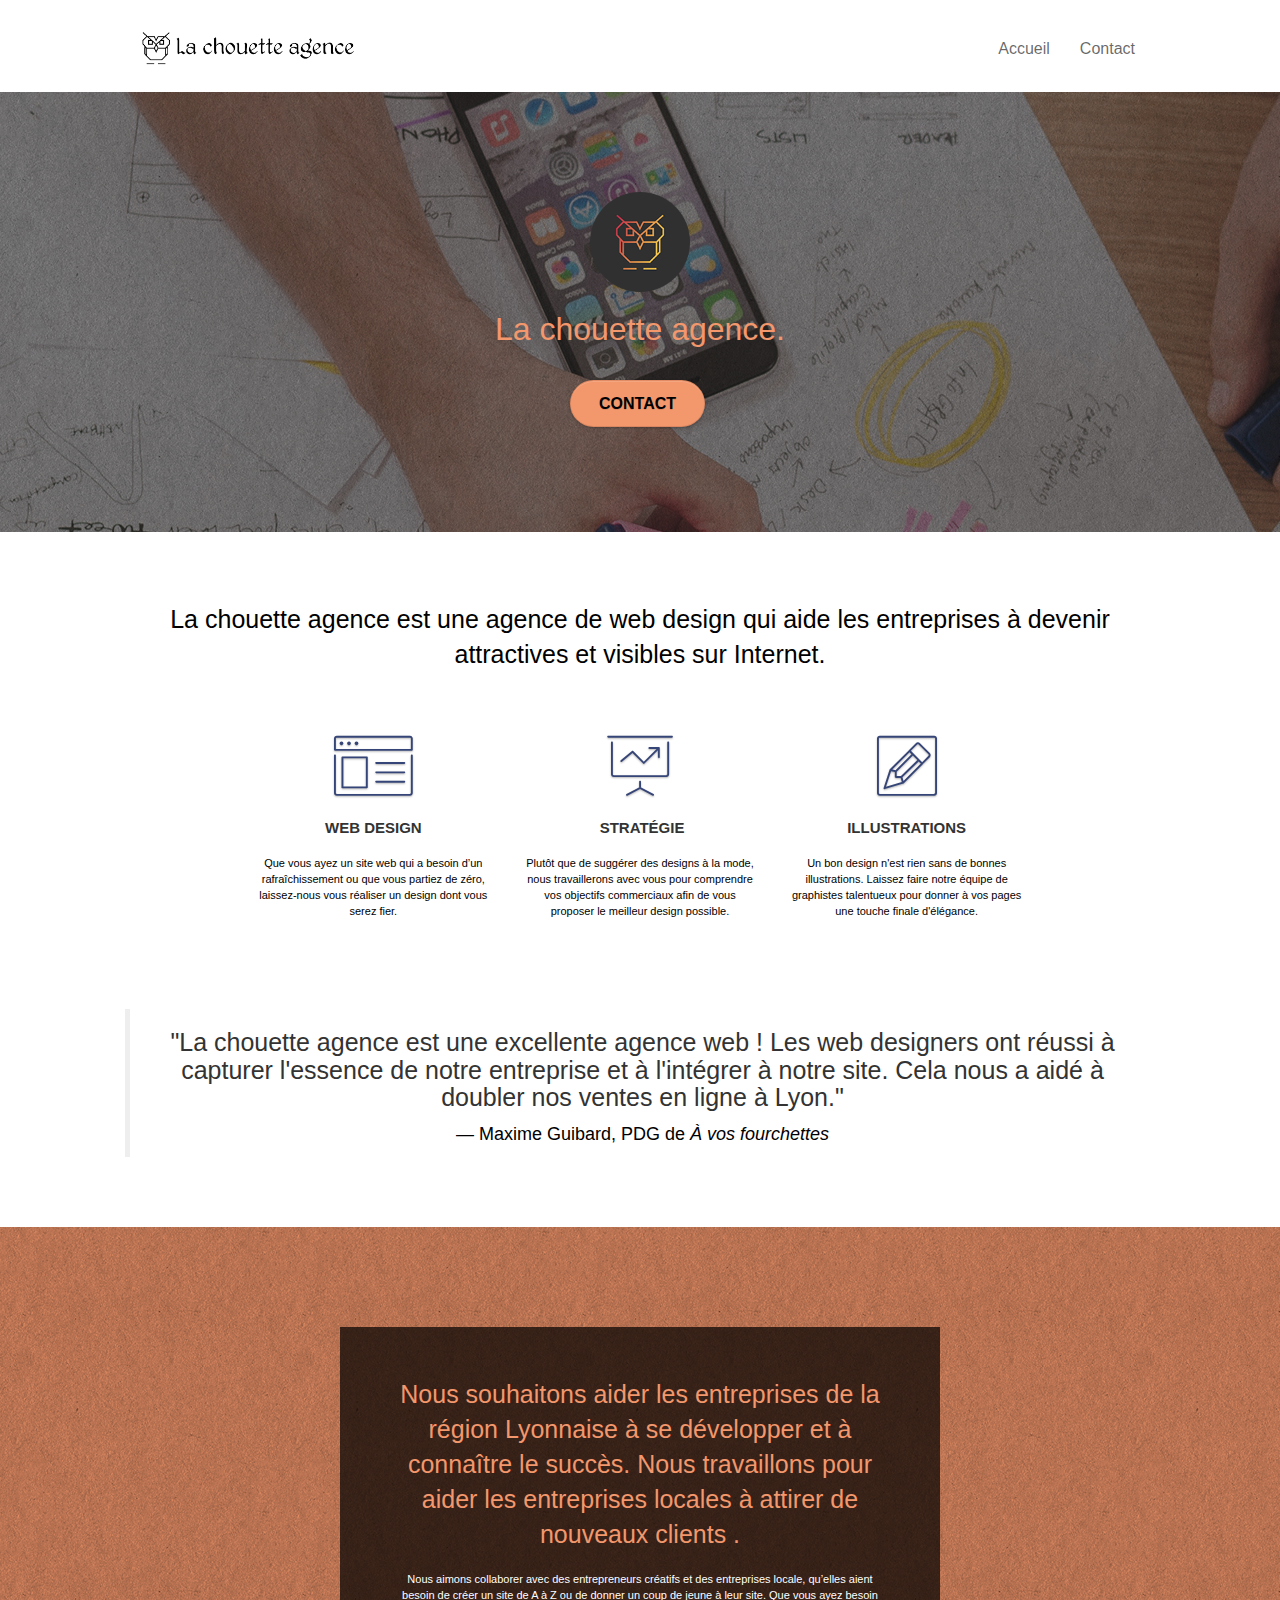
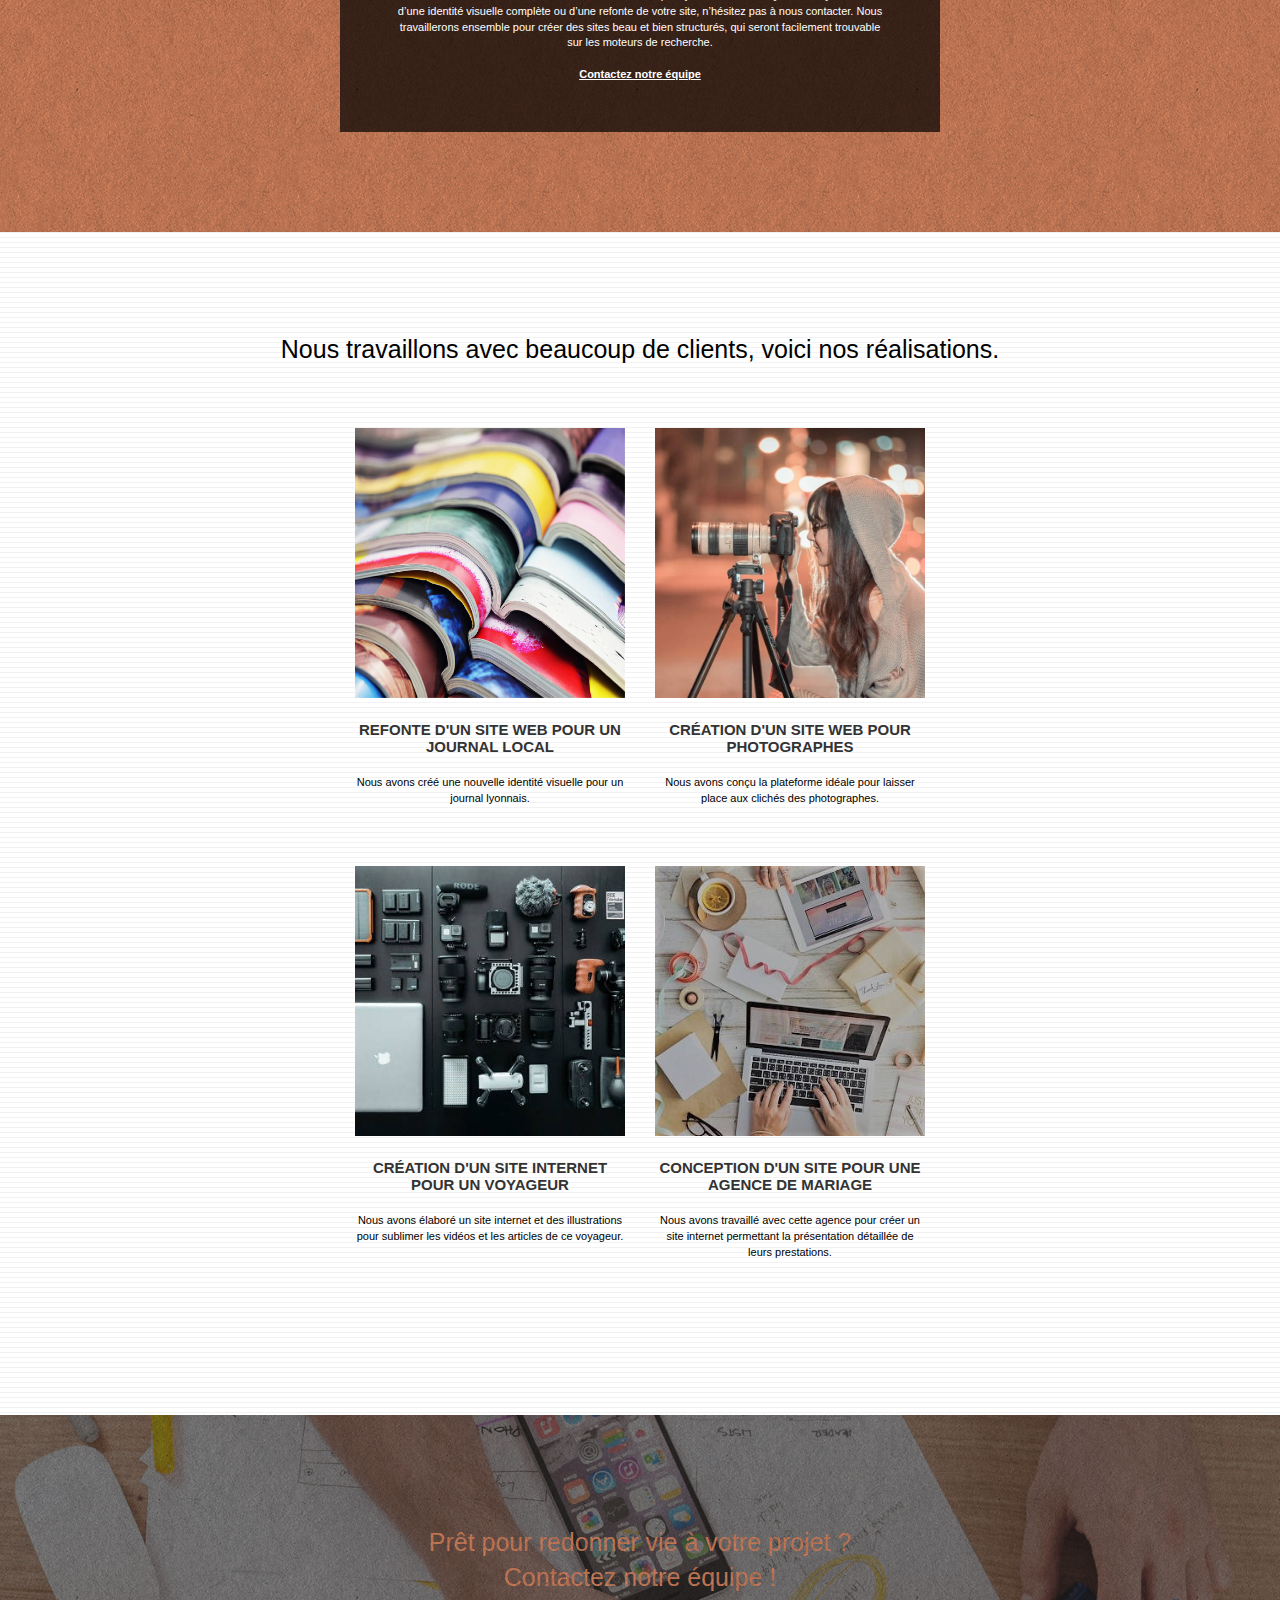
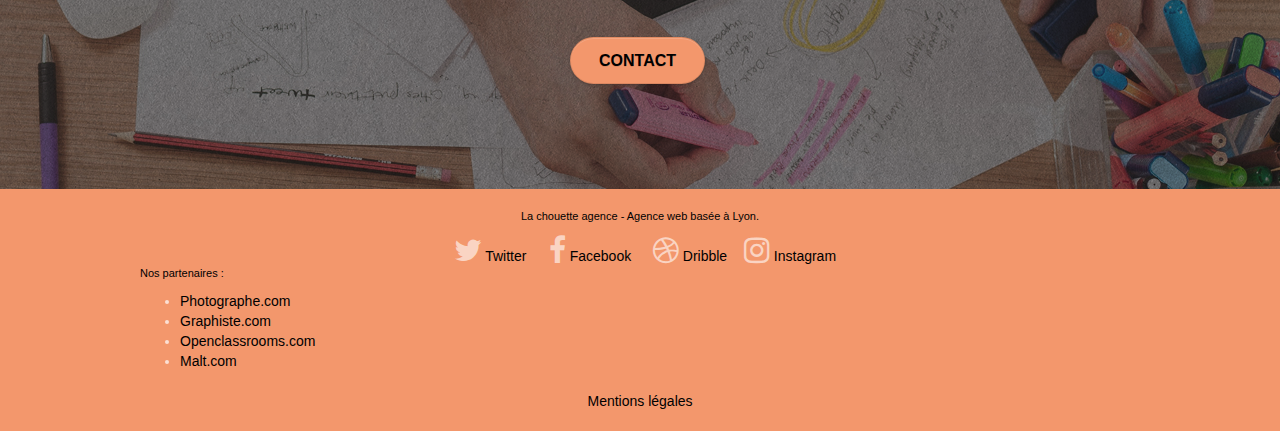
<file: index.html>
<!DOCTYPE html>
<html lang="fr">
<head>
    <meta charset="utf-8">

    <meta name="description" content="La chouette agence est une agence de web design et marketing B2B basée à Lyon.
     Explorons ensemble votre territoire de marque.">

    <meta name="viewport" content="width=device-width, initial-scale=1.0, viewport-fit=cover">

    <meta name="robots" content="index, follow">
    <meta name="google-site-verification" content="google5bad910926174891.html"/>


    <link rel="shortcut icon" type="image/png" href="favicon.jpg">
    <link rel="stylesheet" type="text/css" href="./css/bootstrap-min.css">
    <link rel="stylesheet" type="text/css" href="style-min.css">
    <link rel="stylesheet" type="text/css" href="./css/font-awesome-min.css">
    <link rel="stylesheet" type="text/css" href="./css/et-line-min.css">

    <script src="./js/jquery-2.1.0-min.js" defer></script>
    <script src="./js/bootstrap-min.js" defer></script>
    <script src="./js/blocs-min.js" defer></script>
    <script src="./js/jquery.touchSwipe-min.js" defer></script>
    <script src="./js/gmaps-min.js" defer></script>

    <title>La chouette agence, Entreprise web design Lyon</title>
</head>

<body>
<!-- Principal conteneur -->
<div class="page-container">

    <!-- bloc-Header -->
    <header class="bloc bgc-white l-bloc " id="bloc-0">
        <div class="container bloc-sm">

            <nav class="navbar row">
                <div class="navbar-header">
                    <a class="navbar-brand" tabindex="0" href="index.html"><img src="img/la-chouette-agence.png"
                                                                                alt="logo la chouette agence"
                                                                                height="40"/></a>
                    <button id="nav-toggle" type="button" class="ui-navbar-toggle navbar-toggle" data-toggle="collapse"
                            data-target=".navbar-1">
                        <span class="sr-only">Toggle navigation</span><span class="icon-bar"></span><span
                            class="icon-bar"></span><span class="icon-bar"></span>
                    </button>
                </div>
                <div class="collapse navbar-collapse navbar-1 special-dropdown-nav">
                    <ul class="site-navigation nav navbar-nav">
                        <li>
                            <a tabindex="0" href="index.html">Accueil</a>
                        </li>
                        <li>
                        </li>
                        <li>
                            <a tabindex="0" href="contact.html">Contact</a>
                        </li>
                    </ul>
                </div>
            </nav>
        </div>
    </header>
    <!-- bloc-Header END -->

    <!-- bloc-1-presentation -->
    <section class="bloc bgc-dark-slate-blue bg-banniere d-bloc bg-t-edge bloc-bg-texture texture-paper b-parallax"
             id="bloc-1-hero">
        <div class="container bloc-lg">
            <div class="row tight-width-whitespace">
                <div class="col-sm-12">
                    <img src="img/logo.png" class="center-block image-resize-mode" width="100"
                         alt="La chouette agence, agence web paris, création logo paris"/>
                    <h1 class="text-center hero-bloc-text color-primary">
                        La chouette agence.
                    </h1>
                    <div class="text-center">
                        <a tabindex="0" href="contact.html"
                           class="btn btn-lg btn-clean btn-rd cta-hero btn-atomic-tangerine"
                           id="cta-hero">Contact</a>
                    </div>
                </div>
            </div>
        </div>
    </section>
    <!-- bloc-1-presentation END -->

    <!-- bloc-2-services -->
    <article class="bloc bgc-white l-bloc" id="bloc-2-services">
        <div class="container bloc-md">
            <article class="row">
                <div class="col-sm-12 text-center padd">
                    <h2>La chouette agence est une agence de web design qui aide les entreprises à devenir attractives
                        et visibles sur Internet.</h2>
                </div>
            </article>
            <article class="row voffset-lg med-width-whitespace">
                <div class="col-sm-4">
                    <div class="text-center">
                        <span class="et-icon-browser sm-shadow icon-dark-slate-blue icons icon-lg"></span>
                    </div>
                    <h3 class="mg-md text-center">
                        Web design
                    </h3>
                    <p class="text-center ">
                        Que vous ayez un site web qui a besoin d&rsquo;un rafraîchissement ou que vous partiez de zéro,
                        laissez-nous vous réaliser un design dont vous serez fier.
                    </p>
                </div>
                <div class="col-sm-4">
                    <div class="text-center">
                        <span class="et-icon-presentation sm-shadow icon-dark-slate-blue icons icon-lg"></span>
                    </div>
                    <h3 class="mg-md text-center">
                        &nbsp;Stratégie
                    </h3>
                    <p class="text-center ">
                        Plutôt que de suggérer des designs à la mode, nous travaillerons avec vous pour comprendre vos
                        objectifs commerciaux afin de vous proposer le meilleur design possible.<br>
                    </p>
                </div>
                <div class="col-sm-4">
                    <div class="text-center">
                        <span class="et-icon-edit sm-shadow icon-dark-slate-blue icons icon-lg"></span>
                    </div>
                    <h3 class="mg-md text-center">
                        Illustrations
                    </h3>
                    <p class="text-center ">
                        Un bon design n'est rien sans de bonnes illustrations. Laissez faire notre équipe de graphistes
                        talentueux pour donner à vos pages une touche finale d'élégance.
                    </p>
                </div>
            </article>
            <article class="row voffset-lg voffset">
                <blockquote class="blockquote text-center">
                    <h4 class="mb-0 citation">"La chouette agence est une excellente agence web ! Les web designers ont
                        réussi à capturer l'essence de notre entreprise et à l'intégrer à notre site. Cela nous a aidé à
                        doubler nos ventes en ligne à Lyon."</h4>
                    <footer class="blockquote-footer citation__footer">Maxime Guibard, PDG de <cite
                            title="Source Title">À vos fourchettes</cite></footer>
                </blockquote>
            </article>
        </div>
    </article>
    <!-- bloc-2-services END -->

    <!-- bloc-3-what-i-do -->
    <section class="bloc tc-white bgc-atomic-tangerine bg-presentation d-bloc bloc-bg-texture texture-paper b-parallax"
             id="bloc-3-what-i-do">
        <div class="container bloc-lg">
            <div class="row tight-width-whitespace black-background">
                <div class="col-sm-12">
                    <h2 class="mg-md text-center color-primary">
                        Nous souhaitons aider les entreprises de la région Lyonnaise à se développer et à connaître le
                        succès. Nous travaillons pour aider les entreprises locales à attirer de nouveaux clients .<br>
                    </h2>
                    <aside>
                        <p class="text-center white">
                            Nous aimons collaborer avec des entrepreneurs créatifs et des entreprises locale, qu’elles
                            aient
                            besoin de créer un site de A à Z ou de donner un coup de jeune à leur site. Que vous ayez
                            besoin
                            d’une identité visuelle complète ou d’une refonte de votre site, n’hésitez pas à nous
                            contacter.
                            Nous travaillerons ensemble pour créer des sites beau et bien structurés, qui seront
                            facilement
                            trouvable sur les moteurs de recherche. <br><br><a tabindex="0" class="ltc-white bold-link"
                                                                               href="contact.html">Contactez notre
                            équipe</a><br>
                        </p>
                    </aside>
                </div>
            </div>
        </div>
    </section>
    <!-- bloc-3-what-i-do END -->

    <!-- bloc-4-portfolio -->
    <main class="bloc bgc-white bg-lines-h2-bg bg-repeat l-bloc" id="bloc-4-portfolio">
        <div class="container bloc-lg">
            <article class="row">
                <div class="col-sm-12 text-center">
                    <p class="citation">Nous travaillons avec beaucoup de clients, voici nos réalisations.</p>
                </div>
            </article>
            <article class="row tight-width-whitespace portfolio-row">
                <div class="col-sm-6">
                    <a tabindex="0" href="#" data-lightbox="img/1.jpg" data-gallery-id="gallery-1"
                       data-caption="Refonte d'un site web pour un journal local" data-frame="snapshot-lb"><img
                            src="img/1.jpg"
                            alt="magasine empiler"
                            class="img-responsive portfolio-thumb"/></a>
                    <h3 class="mg-md text-center">
                        Refonte d'un site web pour un journal local
                    </h3>
                    <p class="text-center">
                        Nous avons créé une nouvelle identité visuelle pour un journal lyonnais.
                    </p>
                </div>
                <div class="col-sm-6">
                    <a tabindex="0" href="#" data-lightbox="img/2.jpg" data-gallery-id="gallery-1"
                       data-caption="Création d'un site web pour photographes" data-frame="snapshot-lb"><img
                            src="img/2.jpg" class="img-responsive portfolio-thumb"
                            alt="un photographe pris de profil"/></a>
                    <h3 class="mg-md text-center">
                        Création d'un site web pour photographes
                    </h3>
                    <p class="text-center">
                        Nous avons conçu la plateforme idéale pour laisser place aux clichés des photographes.
                    </p>
                </div>
            </article>
            <article class="row tight-width-whitespace portfolio-row">
                <div class="col-sm-6">
                    <a tabindex="0" href="#" data-lightbox="img/3.jpg" data-gallery-id="gallery-1"
                       data-caption="Création d'un site internet pour un voyageur" data-frame="snapshot-lb"><img
                            src="img/3.jpg" class="img-responsive portfolio-thumb"
                            alt="un kit de materiel electronique"/></a>
                    <h3 class="mg-md text-center">
                        Création d'un site internet pour un voyageur
                    </h3>
                    <p class="text-center">
                        Nous avons élaboré un site internet et des illustrations pour sublimer les vidéos et les
                        articles de ce voyageur.
                    </p>
                </div>
                <div class="col-sm-6">
                    <a tabindex="0" href="#" data-lightbox="img/4.jpg" data-gallery-id="gallery-1"
                       data-caption="Conception d'un site pour une agence de mariage" data-frame="snapshot-lb"><img
                            src="img/4.jpg" class="img-responsive portfolio-thumb"
                            alt="photo d'un bureau mal rangé pris en hauteur"/></a>
                    <h3 class="mg-md text-center">
                        Conception d'un site pour une agence de mariage
                    </h3>
                    <p class="text-center">
                        Nous avons travaillé avec cette agence pour créer un site internet permettant la présentation
                        détaillée de leurs prestations.
                    </p>
                </div>
            </article>
        </div>
    </main>
    <!-- bloc-4-portfolio END -->

    <!-- bloc-5-cta -->
    <section class="bloc bgc-dark-slate-blue bg-banniere d-bloc bloc-bg-texture texture-paper" id="bloc-5-cta">
        <div class="container bloc-lg">
            <div class="row">
                <h2 class="mg-md text-center color-primary">
                    Prêt pour redonner vie à votre projet ?<br>Contactez notre équipe !
                </h2>
                <div class="col-sm-12 text-center">
                    <a tabindex="0" href="contact.html"
                       class="btn btn-atomic-tangerine btn-clean btn-rd btn-lg cta-hero">Contact</a>
                </div>
            </div>
        </div>
    </section>
    <!-- bloc-5-cta END -->

    <!-- Footer - bloc-8 -->
    <footer class="bloc bgc-atomic-tangerine d-bloc" id="bloc-8">
        <div class="container bloc-sm">
            <div class="row">
                <div class="col-sm-12">
                    <p class="text-center black">
                        La chouette agence - Agence web basée à Lyon.<br>
                    </p>
                    <div class="row row-no-gutters social">
                        <div class="col-sm-3">
                            <div class="text-center">
                                <a class="social" href="twitter.com"><span class="fa fa-twitter icon-md"></span> Twitter</a>
                            </div>
                        </div>
                        <div class="col-sm-3">
                            <div class="text-center">
                                <a class="social" href="facebook.com"><span class="fa fa-facebook icon-md"></span>
                                    Facebook</a>
                            </div>
                        </div>
                        <div class="col-sm-3">
                            <div class="text-center">
                                <a class="social" href="dribbble.com"><span class="fa fa-dribbble icon-md"></span>
                                    Dribble</a>
                            </div>
                        </div>
                        <div class="col-sm-3">
                            <div class="text-center">
                                <a class="social" href="instagram.com"><span class="fa fa-instagram icon-md"></span>
                                    Instagram</a>
                            </div>
                        </div>

                    </div>
                    <div class="row">
                        <div class="col-sm-4">
                            <p>Nos partenaires :</p>
                            <ul>
                                <li><a href="photographe.com">Photographe.com</a></li>
                                <li><a href="graphiste.com">Graphiste.com</a></li>
                                <li><a href="openclassrooms.com">Openclassrooms.com</a></li>
                                <li><a href="malt.com">Malt.com</a></li>
                            </ul>
                        </div>
                    </div>
                    <div class="col-md-12 mentions">
                        <a href="mentions.html">Mentions légales</a>
                    </div>
                </div>
            </div>
        </div>
    </footer>
    <!-- Footer - bloc-8 END -->

    <!-- Footer - bloc-8 END -->
    <!-- ScrollToTop Button -->
    <a class="bloc-button btn btn-d scrollToTop" onclick="scrollToTarget('1')"><span
            class="fa fa-chevron-up"></span></a>
    <!-- ScrollToTop Button END-->

</div>
<!-- Principal conteneur END -->
</body>
</html>
</file>
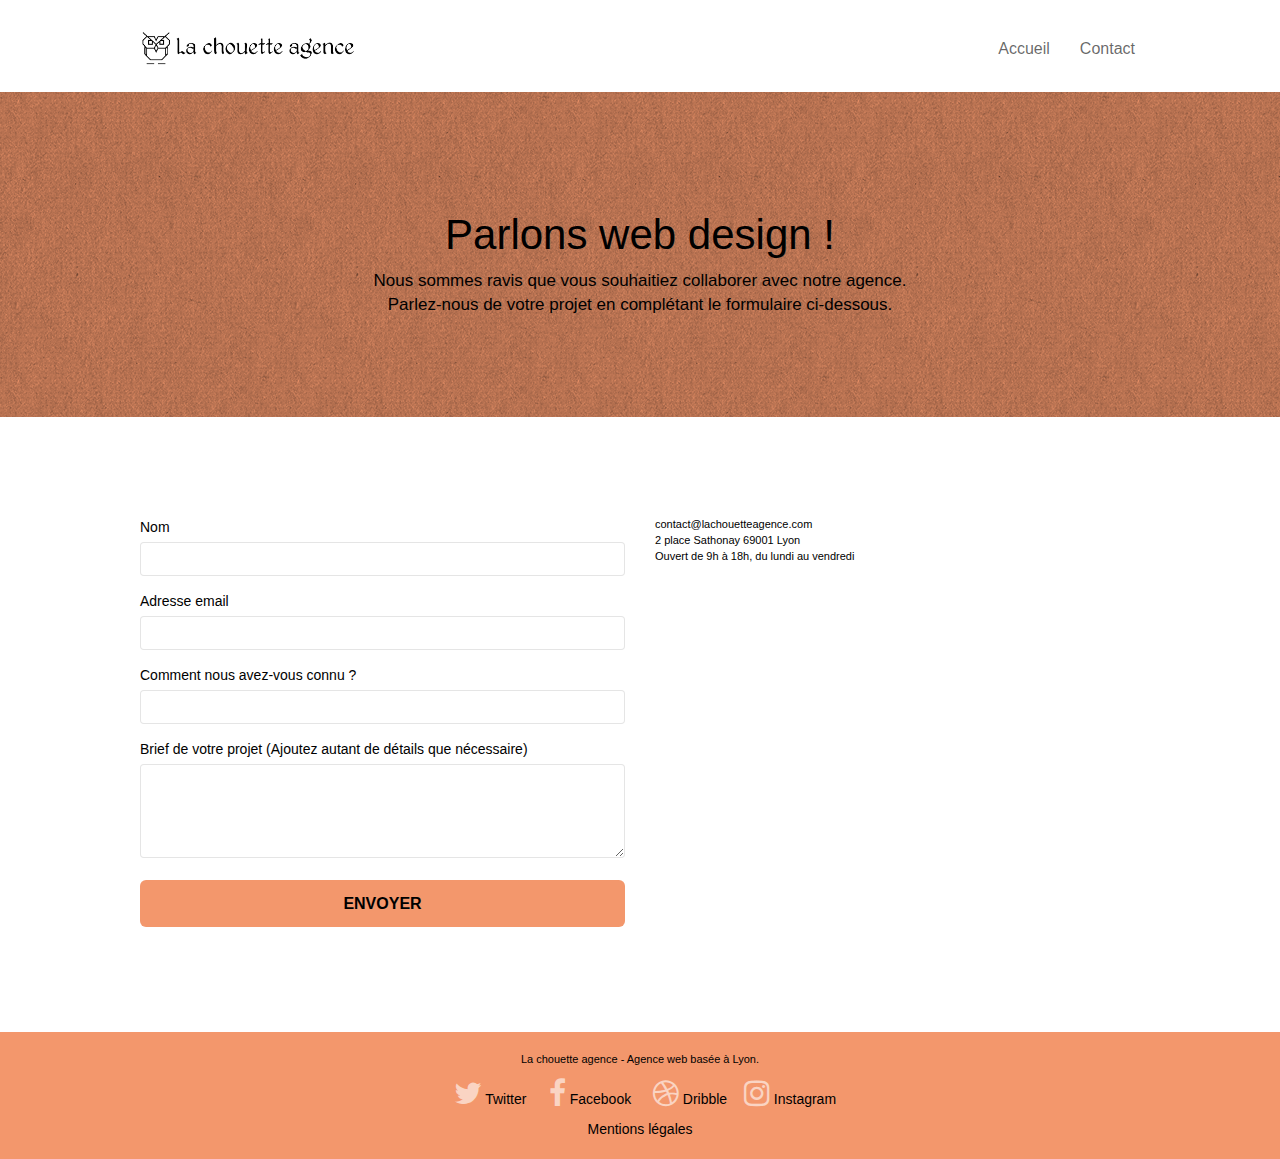
<file: contact.html>
<!DOCTYPE html>
<html lang="fr">
<head>
    <meta charset="utf-8">
    <meta name="description" content="La chouette agence, Entreprise webdesign Lyon">
    <meta name="viewport" content="width=device-width, initial-scale=1.0, viewport-fit=cover">
    <meta name="robots" content="index, follow">

    <link rel="shortcut icon" type="image/png" href="favicon.jpg">
    <link rel="stylesheet" type="text/css" href="./css/bootstrap-min.css">
    <link rel="stylesheet" type="text/css" href="style-min.css">
    <link rel="stylesheet" type="text/css" href="./css/font-awesome-min.css">
    <link rel="stylesheet" type="text/css" href="./css/et-line-min.css">

    <script src="./js/jquery-2.1.0-min.js" defer></script>
    <script src="./js/bootstrap-min.js" defer></script>
    <script src="./js/blocs-min.js" defer></script>
    <script src="./js/jquery.touchSwipe-min.js" defer></script>
    <script src="./js/gmaps-min.js" defer></script>

    <title>La chouette agence, Contact, Entreprise webdesign Lyon</title>


    <!-- Analytics -->

    <!-- Analytics END -->

</head>
<body>
<!-- Principal conteneur -->
<div class="page-container">

    <!-- bloc-0 -->
    <header class="bloc bgc-white l-bloc " id="bloc-0">
        <div class="container bloc-sm">
            <nav class="navbar row">
                <div class="navbar-header">
                    <a class="navbar-brand" href="index.html"><img src="img/la-chouette-agence.png"
                                                                   alt="atlanta web design logo" height="40"/></a>
                    <button id="nav-toggle" type="button" class="ui-navbar-toggle navbar-toggle" data-toggle="collapse"
                            data-target=".navbar-1">
                        <span class="sr-only">Toggle navigation</span><span class="icon-bar"></span><span
                            class="icon-bar"></span><span class="icon-bar"></span>
                    </button>
                </div>
                <div class="collapse navbar-collapse navbar-1 special-dropdown-nav">
                    <ul class="site-navigation nav navbar-nav">
                        <li>
                            <a href="index.html">Accueil</a>
                        </li>
                        <li>
                        </li>
                        <li>
                            <a href="contact.html">Contact</a>
                        </li>
                    </ul>
                </div>
            </nav>
        </div>
    </header>
    <!-- bloc-0 END -->

    <!-- bloc-6 -->
    <section class="bloc bg-dots-bg bg-repeat bgc-atomic-tangerine d-bloc bloc-bg-texture texture-paper" id="bloc-6">
        <div class="container bloc-lg">
            <div class="row">
                <div class="col-sm-12">
                    <h1 class="text-center hero-bloc-text tc-white">
                        Parlons web design !
                    </h1>
                    <p class="text-center mg-lg tc-white tight-width-whitespace size">
                        Nous sommes ravis que vous souhaitiez collaborer avec notre agence.<br>
                        Parlez-nous de votre projet en complétant le formulaire ci-dessous.
                    </p>
                </div>
            </div>
        </div>
    </section>
    <!-- bloc-6 END -->

    <!-- bloc-7 -->
    <main class="bloc bgc-white l-bloc" id="bloc-7">
        <div class="container bloc-lg">
            <article class="row">
                <div class="col-sm-6">
                    <form id="form_1" novalidate success-msg="Your message has been sent."
                          fail-msg="Sorry it seems that our mail server is not responding, Sorry for the inconvenience!">
                        <div class="form-group">
                            <label>
                                Nom
                            </label>
                            <input id="name" class="form-control" required/>
                        </div>
                        <div class="form-group">
                            <label>
                                Adresse email
                            </label>
                            <input id="email" class="form-control" type="email" required/>
                        </div>
                        <div class="form-group">
                            <label>
                                Comment nous avez-vous connu ?
                            </label>
                            <input class="form-control" type="email" required id="input_504"/>
                        </div>
                        <div class="form-group">
                            <label>
                                Brief de votre projet (Ajoutez autant de détails que nécessaire)<br>
                            </label><textarea id="message" class="form-control" rows="4" cols="50" required></textarea>
                        </div>
                        <button class="bloc-button btn btn-lg btn-block cta-hero btn-atomic-tangerine" type="submit">
                            Envoyer
                        </button>
                    </form>
                </div>
                <div class="col-sm-6">
                    <p>
                        contact@lachouetteagence.com<br>2 place Sathonay 69001 Lyon<br>Ouvert de 9h à 18h, du lundi au
                        vendredi<br>
                    </p>
                </div>
            </article>
        </div>
    </main>
    <!-- bloc-7 END -->

    <!-- ScrollToTop Button -->
    <a class="bloc-button btn btn-d scrollToTop" onclick="scrollToTarget('1')"><span
            class="fa fa-chevron-up"></span></a>
    <!-- ScrollToTop Button END-->

    <!-- Footer - bloc-8 -->
    <footer class="bloc bgc-atomic-tangerine d-bloc" id="bloc-8">
        <div class="container bloc-sm">
            <div class="row">
                <div class="col-sm-12">
                    <p class="text-center black">
                        La chouette agence - Agence web basée à Lyon.<br>
                    </p>
                    <div class="row row-no-gutters social">
                        <div class="col-sm-3">
                            <div class="text-center">
                                <a class="social" href="twitter.com"><span class="fa fa-twitter icon-md"></span> Twitter</a>
                            </div>
                        </div>
                        <div class="col-sm-3">
                            <div class="text-center">
                                <a class="social" href="facebook.com"><span class="fa fa-facebook icon-md"></span>
                                    Facebook</a>
                            </div>
                        </div>
                        <div class="col-sm-3">
                            <div class="text-center">
                                <a class="social" href="dribbble.com"><span class="fa fa-dribbble icon-md"></span>
                                    Dribble</a>
                            </div>
                        </div>
                        <div class="col-sm-3">
                            <div class="text-center">
                                <a class="social" href="instagram.com"><span class="fa fa-instagram icon-md"></span>
                                    Instagram</a>
                            </div>
                        </div>
                    </div>
                    <div class="col-md-12 mentions">
                        <a href="mentions.html">Mentions légales</a>
                    </div>
                </div>
            </div>
        </div>
</footer>
<!-- Footer - bloc-8 END -->


</div>
<!-- Principal conteneur END -->


</body>
</html>
</file>
<file: style-min.css>
body{margin:0;padding:0;background:#FFF;overflow-x:hidden;-webkit-font-smoothing:antialiased;-moz-osx-font-smoothing:grayscale}a,button{transition:all .3s ease-in-out;outline:none!important}.color-primary{color:#f3976c}a:hover{text-decoration:none;cursor:pointer}#page-loading-blocs-notifaction{position:fixed;top:0;bottom:0;width:100%;z-index:100000;background:#fff url("img/pageload-spinner.gif") no-repeat center center}.bloc{width:100%;clear:both;background:50% 50% no-repeat;padding:0 50px;-webkit-background-size:cover;-moz-background-size:cover;-o-background-size:cover;background-size:cover;position:relative}.bloc .container{padding-left:0;padding-right:0}.bloc-lg{padding:100px 50px}.bloc-md{padding:50px}.bloc-sm{padding:20px 50px}.bg-center,.bg-l-edge,.bg-r-edge,.bg-t-edge,.bg-b-edge,.bg-tl-edge,.bg-bl-edge,.bg-tr-edge,.bg-br-edge,.bg-repeat{-webkit-background-size:auto!important;-moz-background-size:auto!important;-o-background-size:auto!important;background-size:auto!important}.bg-repeat{background:repeat}.bg-t-edge{background:top no-repeat}.bloc-bg-texture::before{content:"";background-size:2px 2px;position:absolute;top:0;bottom:0;left:0;right:0}.texture-paper::before{background:url("img/texture-paper.png");background-size:280px 280px}.citation{font-size:2.5rem}.citation__footer{font-size:1.8rem;color:#000}.padd{margin-bottom:30px}.b-parallax{background-attachment:fixed}.d-bloc{color:rgba(255,255,255,.7)}.d-bloc button:hover{color:rgba(255,255,255,.9)}.d-bloc .icon-round,.d-bloc .icon-square,.d-bloc .icon-rounded,.d-bloc .icon-semi-rounded-a,.d-bloc .icon-semi-rounded-b{border-color:rgba(255,255,255,.9)}.d-bloc .divider-h span{border-color:rgba(255,255,255,.2)}.d-bloc .a-btn,.d-bloc .navbar a,.d-bloc .navbar-brand,.d-bloc a .icon-sm,.d-bloc a .icon-md,.d-bloc a .icon-lg,.d-bloc a .icon-xl,.d-bloc h1 a,.d-bloc h2 a,.d-bloc h3 a,.d-bloc h4 a,.d-bloc h5 a,.d-bloc h6 a,.d-bloc p a{color:rgba(255,255,255,.6)}.d-bloc .a-btn:hover,.d-bloc .navbar a:hover,.d-bloc .navbar-brand:hover,.d-bloc a:hover .icon-sm,.d-bloc a:hover .icon-md,.d-bloc a:hover .icon-lg,.d-bloc a:hover .icon-xl,.d-bloc h1 a:hover,.d-bloc h2 a:hover,.d-bloc h3 a:hover,.d-bloc h4 a:hover,.d-bloc h5 a:hover,.d-bloc h6 a:hover,.d-bloc p a:hover{color:rgba(255,255,255,1)}.d-bloc .navbar-toggle .icon-bar{background:rgba(255,255,255,1)}.d-bloc .btn-wire,.d-bloc .btn-wire:hover{color:rgba(255,255,255,1);border-color:rgba(255,255,255,1)}.d-bloc .panel{color:rgba(0,0,0,.5)}.d-bloc .panel button:hover{color:rgba(0,0,0,.7)}.d-bloc .panel icon{border-color:rgba(0,0,0,.7)}.d-bloc .panel .divider-h span{border-color:rgba(0,0,0,.1)}.d-bloc .panel .a-btn{color:rgba(0,0,0,.6)}.d-bloc .panel .a-btn:hover{color:rgba(0,0,0,1)}.d-bloc .panel .btn-wire,.d-bloc .panel .btn-wire:hover{color:rgba(0,0,0,.7);border-color:rgba(0,0,0,.3)}.d-bloc .panel,.l-bloc{color:rgba(0,0,0,.5)}.d-bloc .panel button:hover,.l-bloc button:hover{color:rgba(0,0,0,.7)}.l-bloc .icon-round,.l-bloc .icon-square,.l-bloc .icon-rounded,.l-bloc .icon-semi-rounded-a,.l-bloc .icon-semi-rounded-b{border-color:rgba(0,0,0,.7)}.d-bloc .panel .divider-h span,.l-bloc .divider-h span{border-color:rgba(0,0,0,.1)}.d-bloc .panel .a-btn,.l-bloc .a-btn,.l-bloc .navbar a,.l-bloc .navbar-brand,.l-bloc a .icon-sm,.l-bloc a .icon-md,.l-bloc a .icon-lg,.l-bloc a .icon-xl,.l-bloc h1 a,.l-bloc h2 a,.l-bloc h3 a,.l-bloc h4 a,.l-bloc h5 a,.l-bloc h6 a,.l-bloc p a{color:rgba(0,0,0,.6)}.d-bloc .panel .a-btn:hover,.l-bloc .a-btn:hover,.l-bloc .navbar a:hover,.l-bloc .navbar-brand:hover,.l-bloc a:hover .icon-sm,.l-bloc a:hover .icon-md,.l-bloc a:hover .icon-lg,.l-bloc a:hover .icon-xl,.l-bloc h1 a:hover,.l-bloc h2 a:hover,.l-bloc h3 a:hover,.l-bloc h4 a:hover,.l-bloc h5 a:hover,.l-bloc h6 a:hover,.l-bloc p a:hover{color:rgba(0,0,0,1)}.l-bloc .navbar-toggle .icon-bar{color:rgba(0,0,0,.6)}.d-bloc .panel .btn-wire,.d-bloc .panel .btn-wire:hover,.l-bloc .btn-wire,.l-bloc .btn-wire:hover{color:rgba(0,0,0,.7);border-color:rgba(0,0,0,.3)}.voffset{margin-top:30px}.voffset-lg{margin-top:80px}.row-no-gutters{margin-right:0;margin-left:0}.row.row-no-gutters>[class^="col-"],.row.row-no-gutters>[class*=" col-"]{padding-right:0;padding-left:0}#bloc-1-hero h1{font-size:32px}.navbar{margin-bottom:0;z-index:1}.navbar-brand{height:auto;padding:3px 15px;font-size:25px;font-weight:normal;font-weight:600;line-height:44px}.navbar-brand img{max-height:200px;margin:0 5px 0 0;display:inline}.navbar-brand img[src$=svg]{min-width:100px}.nav-center .navbar-brand img{margin:0}.navbar .nav{padding-top:2px;margin-right:-16px;float:right;z-index:1}.nav>li{float:left;margin-top:4px;font-size:16px}.navbar-nav .open .dropdown-menu>li>a{text-align:inherit}.nav>li a:hover,.nav>li a:focus{background:transparent}.navbar-toggle{margin:10px 10px 0 0;border:0}.navbar-toggle:hover{background:transparent!important}.navbar-toggle .icon-bar{background-color:rgba(0,0,0,.5);width:26px}.nav-invert .navbar .nav{float:left}.nav-invert .navbar-header,.nav-invert .navbar-brand{float:right;position:relative;z-index:2}@media(min-width:768px){.site-navigation{position:absolute;top:50%;right:20px;transform:translate(0,-50%);-webkit-transform:translateY(-50%)}.nav>li .dropdown-menu a,.nav>li .dropdown-menu a:hover{color:#484848}.nav-invert .site-navigation{left:0;right:0}.nav-center{text-align:center}.nav-center .navbar-header{width:100%}.nav-center .navbar-header,.nav-center .navbar-brand,.nav-center .nav>li{float:none;display:inline-block}.nav-center .site-navigation{position:relative;width:100%;right:0;margin-right:0;margin-top:20px}.nav-center.mini-nav .navbar-toggle{float:none;margin:10px auto 0}}.nav>li>.dropdown a{background:none!important;display:block;padding:14px 15px}nav .caret{margin:0 5px}.dropdown-menu .dropdown-menu{top:-8px;left:100%}.dropdown-menu .dropmenu-flow-right{top:100%;left:0;margin-left:-1px;border-top-left-radius:0;border-top-right-radius:0}.dropdown-menu .dropdown span{border:4px solid black;border-top-color:transparent;border-right-color:transparent;border-bottom-color:transparent;margin:6px -5px 0 0!important;float:right}.mg-md{margin-top:10px;margin-bottom:20px}.mg-lg{margin-top:10px;margin-bottom:40px}.btn{margin:0 5px 5px 0}.btn.pull-right{margin:0 0 5px 5px}.btn-d,.btn-d:hover,.btn-d:focus{color:#FFF;background:rgba(0,0,0,.3)}button{outline:none!important}.btn-rd{border-radius:40px}.btn-clean{border:1px solid rgba(0,0,0,.08);border-bottom-color:rgba(0,0,0,.1);text-shadow:0 1px 0 rgba(0,0,1,.1);box-shadow:0 1px 3px rgba(0,0,1,.25),inset 0 1px 0 0 rgba(255,255,255,.15)}.icon-md{font-size:30px!important}.icon-lg{font-size:60px!important}.sm-shadow{text-shadow:0 1px 2px rgba(0,0,0,.3)}.panel-sq,.panel-sq .panel-heading,.panel-sq .panel-footer{border-radius:0}.panel-rd{border-radius:30px}.panel-rd .panel-heading{border-radius:29px 29px 0 0}.panel-rd .panel-footer{border-radius:0 0 29px 29px}.form-control{border-color:rgba(0,0,0,.1);box-shadow:none}.scrollToTop{width:40px;height:40px;position:fixed;bottom:20px;right:20px;opacity:0;z-index:500;transition:all .3s ease-in-out}.scrollToTop span{margin-top:6px}.showScrollTop{font-size:14px;opacity:1}a[data-lightbox]{position:relative;display:block;text-align:center}a[data-lightbox]:hover::before{content:"+";font-family:"HelveticaNeue-Light","Helvetica Neue Light","Helvetica Neue",Helvetica,Arial;font-size:32px;width:50px;height:50px;margin-left:-25px;border-radius:50%;background:rgba(0,0,0,.6);color:#FFF;font-weight:100;z-index:1;position:absolute;top:50%;transform:translateY(-50%);-webkit-transform:translateY(-50%)}a[data-lightbox]:hover img{opacity:.6;-webkit-animation-fill-mode:none;animation-fill-mode:none}#lightbox-modal{display:flex;align-items:center}#lightbox-modal .modal-dialog{width:90%;max-width:900px;margin:0 auto 0}#lightbox-modal .modal-dialog img{max-height:90vh;margin:0 auto}.lightbox-caption{padding:20px;color:#FFF;background:rgba(0,0,0,.5);position:absolute;left:15px;right:15px;bottom:5px}.close-lightbox{color:#FFF;font-size:30px;position:absolute;top:20px;right:20px;z-index:20;background:rgba(0,0,0,.5);border:0;line-height:30px;padding:0 9px 5px;opacity:.3}.close-lightbox:hover,.next-lightbox:hover,.prev-lightbox:hover{opacity:1.0;color:#FFF}.next-lightbox,.prev-lightbox{font-size:20px;color:rgba(255,255,255,.9);background:rgba(0,0,0,.5);transition:all .2s ease-in-out;position:absolute;top:45%;z-index:1;opacity:.4}.next-lightbox{padding:6px 8px 1px 13px;right:25px}.prev-lightbox{padding:6px 13px 1px 10px;left:25px}.snapshot-lb .modal-body{padding-bottom:45px}.snapshot-lb .lightbox-caption{padding:0;color:rgba(0,0,0,.5);background:0}h1,h2,h3,h4,h5,h6,p,label,.btn,a{font-family:"helvetica";font-weight:400;color:black}.container{max-width:1000px}.hero-bloc-text{font-size:42px}.size{font-size:17px}.hero-bloc-text-sub{font-size:36px}.statement-bloc-text{line-height:26px;font-style:italic;font-size:20px;text-align:center;font-weight:lighter;max-width:520px;margin:auto auto auto auto}p{font-size:11px}.tight-width-whitespace{max-width:600px;margin:auto auto auto auto}.h1{font-size:25px;font-family:"Open Sans"}.cta-hero{margin-top:22px;color:#fff!important;text-transform:uppercase;padding:12px 28px 12px 28px;font-size:16px;font-weight:700}.social{max-width:400px;margin:auto auto auto auto}h2{font-size:25px;line-height:1.4em}h3{font-size:15px;text-transform:uppercase;font-weight:700;color:#333!important}.med-width-whitespace{max-width:800px;margin:auto auto auto auto;box-shadow:0 0 0 #000}h1{color:#333}h4{color:#333!important}.mentions{text-align:center;margin-top:10px}.icons{margin-bottom:14px;margin-top:24px}.white{color:#fff!important}.portfolio-thumb{margin-left: auto;margin-right: auto;margin-bottom:24px}.portfolio-row{margin-bottom:44px;margin-top:50px}.avatar{box-shadow:0 4px 9px rgba(0,0,0,0.3)}.black-background{background-color:rgba(0,0,0,0.7);padding:40px 40px 40px 40px}.bold-link{font-weight:900;text-decoration:underline!important}.bgc-white{background-color:#fff}.bgc-dark-slate-blue{background-color:#364577}.bgc-atomic-tangerine{background-color:#f3976c}.tc-white{color:black!important}.btn-atomic-tangerine{background:#f3976c;color:black!important}.btn-atomic-tangerine:hover{background:#c27956!important;color:#fff!important}.ltc-white{color:#fff!important}.ltc-white:hover{color:#ccc!important}.ltc-atomic-tangerine{color:#f3976c!important}.ltc-atomic-tangerine:hover{color:#c27956!important}.icon-dark-slate-blue{color:#364577!important;border-color:#364577!important}.bg-dots-bg{background-image:url("img/dots-bg.png")}.bg-lines-h2-bg{background-image:url("img/lines-h2-bg.png")}.bg-banniere{background-image:url("img/la-chouette-agence-banniere.jpg")}.bg-presentation{background-image:url("img/image-de-presentation.jpg")}@media(max-width:1024px){.bloc{padding-left:20px;padding-right:20px}.bloc.full-width-bloc,.bloc-tile-2.full-width-bloc .container,.bloc-tile-3.full-width-bloc .container,.bloc-tile-4.full-width-bloc .container{padding-left:0;padding-right:0}}@media(max-width:992px) and (min-width:768px){.navbar .nav{max-width:80%}.nav-center.navbar .nav{max-width:100%}}@media only screen and (min-device-width:768px) and (max-device-width:1024px) and (orientation:landscape){.b-parallax{background-attachment:scroll}}@media only screen and (min-device-width:1024px) and (max-device-width:1366px) and (-webkit-min-device-pixel-ratio:1.5){.b-parallax{background-attachment:scroll}}@media(max-width:991px){.container{width:100%}.b-parallax{background-attachment:scroll}.page-container,#hero-bloc{overflow-x:hidden;position:relative}.bloc{padding-left:constant(safe-area-inset-left);padding-right:constant(safe-area-inset-right)}.bloc-group,.bloc-group .bloc{display:block;width:100%}.bloc-fill-screen .fill-bloc-top-edge,.bloc-fill-screen .fill-bloc-bottom-edge{padding:0 20px;padding-left:constant(safe-area-inset-left);padding-right:constant(safe-area-inset-right)}}@media(max-width:767px){.page-container{overflow-x:hidden;position:relative}h1,h2,h3,h4,h5,h6,p,#disqus_thread{padding-left:10px!important;padding-right:10px!important}.b-parallax{background-attachment:scroll}.navbar .nav{padding-top:0;border-top:1px solid rgba(0,0,0,.2);float:none!important}.navbar.row{margin-left:0;margin-right:0}.site-navigation{position:inherit;transform:none;-webkit-transform:none;-ms-transform:none}.nav>li{margin-top:0;border-bottom:1px solid rgba(0,0,0,.1);background:rgba(0,0,0,.05);text-align:left;padding-left:15px;width:100%}.nav>li:hover{background:rgba(0,0,0,.08)}.dropdown .dropdown a .caret{float:none;margin:5px 0 0 10px!important;border:4px solid black;border-bottom-color:transparent;border-right-color:transparent;border-left-color:transparent}#hero-bloc .navbar .nav{background:rgba(0,0,0,.8)}#hero-bloc .navbar .nav a{color:rgba(255,255,255,.6)}.hero{padding:50px 0}.hero-nav{left:-1px;right:-1px}.navbar-collapse{padding:0;overflow-x:hidden;-webkit-box-shadow:none;box-shadow:none}.navbar-brand img{max-height:40px;width:auto}.nav-invert .navbar-header{float:none;width:100%}.nav-invert .navbar-toggle{float:left;margin-left:10px}.bloc{padding-left:0;padding-right:0}.bloc-xxl,.bloc-xl,.bloc-lg{padding:40px 0}.bloc-sm,.bloc-md{padding-left:0;padding-right:0}.bloc-tile-2 .container,.bloc-tile-3 .container,.bloc-tile-4 .container,.bloc-fill-screen .fill-bloc-top-edge,.bloc-fill-screen .fill-bloc-bottom-edge{padding-left:0;padding-right:0}.a-block{padding:0 10px}.btn-dwn{display:none}.voffset{margin-top:5px}.voffset-md{margin-top:20px}.voffset-lg{margin-top:30px}form{padding:5px}.close-lightbox{display:inline-block}.blocsapp-device-iphone5{background-size:216px 425px;padding-top:60px;width:216px;height:425px}.blocsapp-device-iphone5 img{width:180px;height:320px}}@media(max-width:400px){.bloc{padding-left:0;padding-right:0}}@media(max-width:767px){.bloc-mob-center-text{text-align:center}}
</file>
<file: css/et-line-min.css>
@font-face{font-family:et-line;src:url(../fonts/et-line.eot);src:url(../fonts/et-line.eot?#iefix) format('embedded-opentype'),url(../fonts/et-line.woff) format('woff'),url(../fonts/et-line.ttf) format('truetype'),url(../fonts/et-line.svg#et-line) format('svg');font-weight:400;font-style:normal}.et-icon-adjustments,.et-icon-alarmclock,.et-icon-anchor,.et-icon-aperture,.et-icon-attachment,.et-icon-bargraph,.et-icon-basket,.et-icon-beaker,.et-icon-bike,.et-icon-book-open,.et-icon-briefcase,.et-icon-browser,.et-icon-calendar,.et-icon-camera,.et-icon-caution,.et-icon-chat,.et-icon-circle-compass,.et-icon-clipboard,.et-icon-clock,.et-icon-cloud,.et-icon-compass,.et-icon-desktop,.et-icon-dial,.et-icon-document,.et-icon-documents,.et-icon-download,.et-icon-dribbble,.et-icon-edit,.et-icon-envelope,.et-icon-expand,.et-icon-facebook,.et-icon-flag,.et-icon-focus,.et-icon-gears,.et-icon-genius,.et-icon-gift,.et-icon-global,.et-icon-globe,.et-icon-googleplus,.et-icon-grid,.et-icon-happy,.et-icon-hazardous,.et-icon-heart,.et-icon-hotairballoon,.et-icon-hourglass,.et-icon-key,.et-icon-laptop,.et-icon-layers,.et-icon-lifesaver,.et-icon-lightbulb,.et-icon-linegraph,.et-icon-linkedin,.et-icon-lock,.et-icon-magnifying-glass,.et-icon-map,.et-icon-map-pin,.et-icon-megaphone,.et-icon-mic,.et-icon-mobile,.et-icon-newspaper,.et-icon-notebook,.et-icon-paintbrush,.et-icon-paperclip,.et-icon-pencil,.et-icon-phone,.et-icon-picture,.et-icon-pictures,.et-icon-piechart,.et-icon-presentation,.et-icon-pricetags,.et-icon-printer,.et-icon-profile-female,.et-icon-profile-male,.et-icon-puzzle,.et-icon-quote,.et-icon-recycle,.et-icon-refresh,.et-icon-ribbon,.et-icon-rss,.et-icon-sad,.et-icon-scissors,.et-icon-scope,.et-icon-search,.et-icon-shield,.et-icon-speedometer,.et-icon-strategy,.et-icon-streetsign,.et-icon-tablet,.et-icon-target,.et-icon-telescope,.et-icon-toolbox,.et-icon-tools,.et-icon-tools-2,.et-icon-trophy,.et-icon-tumblr,.et-icon-twitter,.et-icon-upload,.et-icon-video,.et-icon-wallet,.et-icon-wine{font-family:et-line;speak:none;font-style:normal;font-weight:400;font-variant:normal;text-transform:none;line-height:1;-webkit-font-smoothing:antialiased;-moz-osx-font-smoothing:grayscale;display:inline-block}.et-icon-mobile:before{content:"\e000"}.et-icon-laptop:before{content:"\e001"}.et-icon-desktop:before{content:"\e002"}.et-icon-tablet:before{content:"\e003"}.et-icon-phone:before{content:"\e004"}.et-icon-document:before{content:"\e005"}.et-icon-documents:before{content:"\e006"}.et-icon-search:before{content:"\e007"}.et-icon-clipboard:before{content:"\e008"}.et-icon-newspaper:before{content:"\e009"}.et-icon-notebook:before{content:"\e00a"}.et-icon-book-open:before{content:"\e00b"}.et-icon-browser:before{content:"\e00c"}.et-icon-calendar:before{content:"\e00d"}.et-icon-presentation:before{content:"\e00e"}.et-icon-picture:before{content:"\e00f"}.et-icon-pictures:before{content:"\e010"}.et-icon-video:before{content:"\e011"}.et-icon-camera:before{content:"\e012"}.et-icon-printer:before{content:"\e013"}.et-icon-toolbox:before{content:"\e014"}.et-icon-briefcase:before{content:"\e015"}.et-icon-wallet:before{content:"\e016"}.et-icon-gift:before{content:"\e017"}.et-icon-bargraph:before{content:"\e018"}.et-icon-grid:before{content:"\e019"}.et-icon-expand:before{content:"\e01a"}.et-icon-focus:before{content:"\e01b"}.et-icon-edit:before{content:"\e01c"}.et-icon-adjustments:before{content:"\e01d"}.et-icon-ribbon:before{content:"\e01e"}.et-icon-hourglass:before{content:"\e01f"}.et-icon-lock:before{content:"\e020"}.et-icon-megaphone:before{content:"\e021"}.et-icon-shield:before{content:"\e022"}.et-icon-trophy:before{content:"\e023"}.et-icon-flag:before{content:"\e024"}.et-icon-map:before{content:"\e025"}.et-icon-puzzle:before{content:"\e026"}.et-icon-basket:before{content:"\e027"}.et-icon-envelope:before{content:"\e028"}.et-icon-streetsign:before{content:"\e029"}.et-icon-telescope:before{content:"\e02a"}.et-icon-gears:before{content:"\e02b"}.et-icon-key:before{content:"\e02c"}.et-icon-paperclip:before{content:"\e02d"}.et-icon-attachment:before{content:"\e02e"}.et-icon-pricetags:before{content:"\e02f"}.et-icon-lightbulb:before{content:"\e030"}.et-icon-layers:before{content:"\e031"}.et-icon-pencil:before{content:"\e032"}.et-icon-tools:before{content:"\e033"}.et-icon-tools-2:before{content:"\e034"}.et-icon-scissors:before{content:"\e035"}.et-icon-paintbrush:before{content:"\e036"}.et-icon-magnifying-glass:before{content:"\e037"}.et-icon-circle-compass:before{content:"\e038"}.et-icon-linegraph:before{content:"\e039"}.et-icon-mic:before{content:"\e03a"}.et-icon-strategy:before{content:"\e03b"}.et-icon-beaker:before{content:"\e03c"}.et-icon-caution:before{content:"\e03d"}.et-icon-recycle:before{content:"\e03e"}.et-icon-anchor:before{content:"\e03f"}.et-icon-profile-male:before{content:"\e040"}.et-icon-profile-female:before{content:"\e041"}.et-icon-bike:before{content:"\e042"}.et-icon-wine:before{content:"\e043"}.et-icon-hotairballoon:before{content:"\e044"}.et-icon-globe:before{content:"\e045"}.et-icon-genius:before{content:"\e046"}.et-icon-map-pin:before{content:"\e047"}.et-icon-dial:before{content:"\e048"}.et-icon-chat:before{content:"\e049"}.et-icon-heart:before{content:"\e04a"}.et-icon-cloud:before{content:"\e04b"}.et-icon-upload:before{content:"\e04c"}.et-icon-download:before{content:"\e04d"}.et-icon-target:before{content:"\e04e"}.et-icon-hazardous:before{content:"\e04f"}.et-icon-piechart:before{content:"\e050"}.et-icon-speedometer:before{content:"\e051"}.et-icon-global:before{content:"\e052"}.et-icon-compass:before{content:"\e053"}.et-icon-lifesaver:before{content:"\e054"}.et-icon-clock:before{content:"\e055"}.et-icon-aperture:before{content:"\e056"}.et-icon-quote:before{content:"\e057"}.et-icon-scope:before{content:"\e058"}.et-icon-alarmclock:before{content:"\e059"}.et-icon-refresh:before{content:"\e05a"}.et-icon-happy:before{content:"\e05b"}.et-icon-sad:before{content:"\e05c"}.et-icon-facebook:before{content:"\e05d"}.et-icon-twitter:before{content:"\e05e"}.et-icon-googleplus:before{content:"\e05f"}.et-icon-rss:before{content:"\e060"}.et-icon-tumblr:before{content:"\e061"}.et-icon-linkedin:before{content:"\e062"}.et-icon-dribbble:before{content:"\e063"}
</file>
